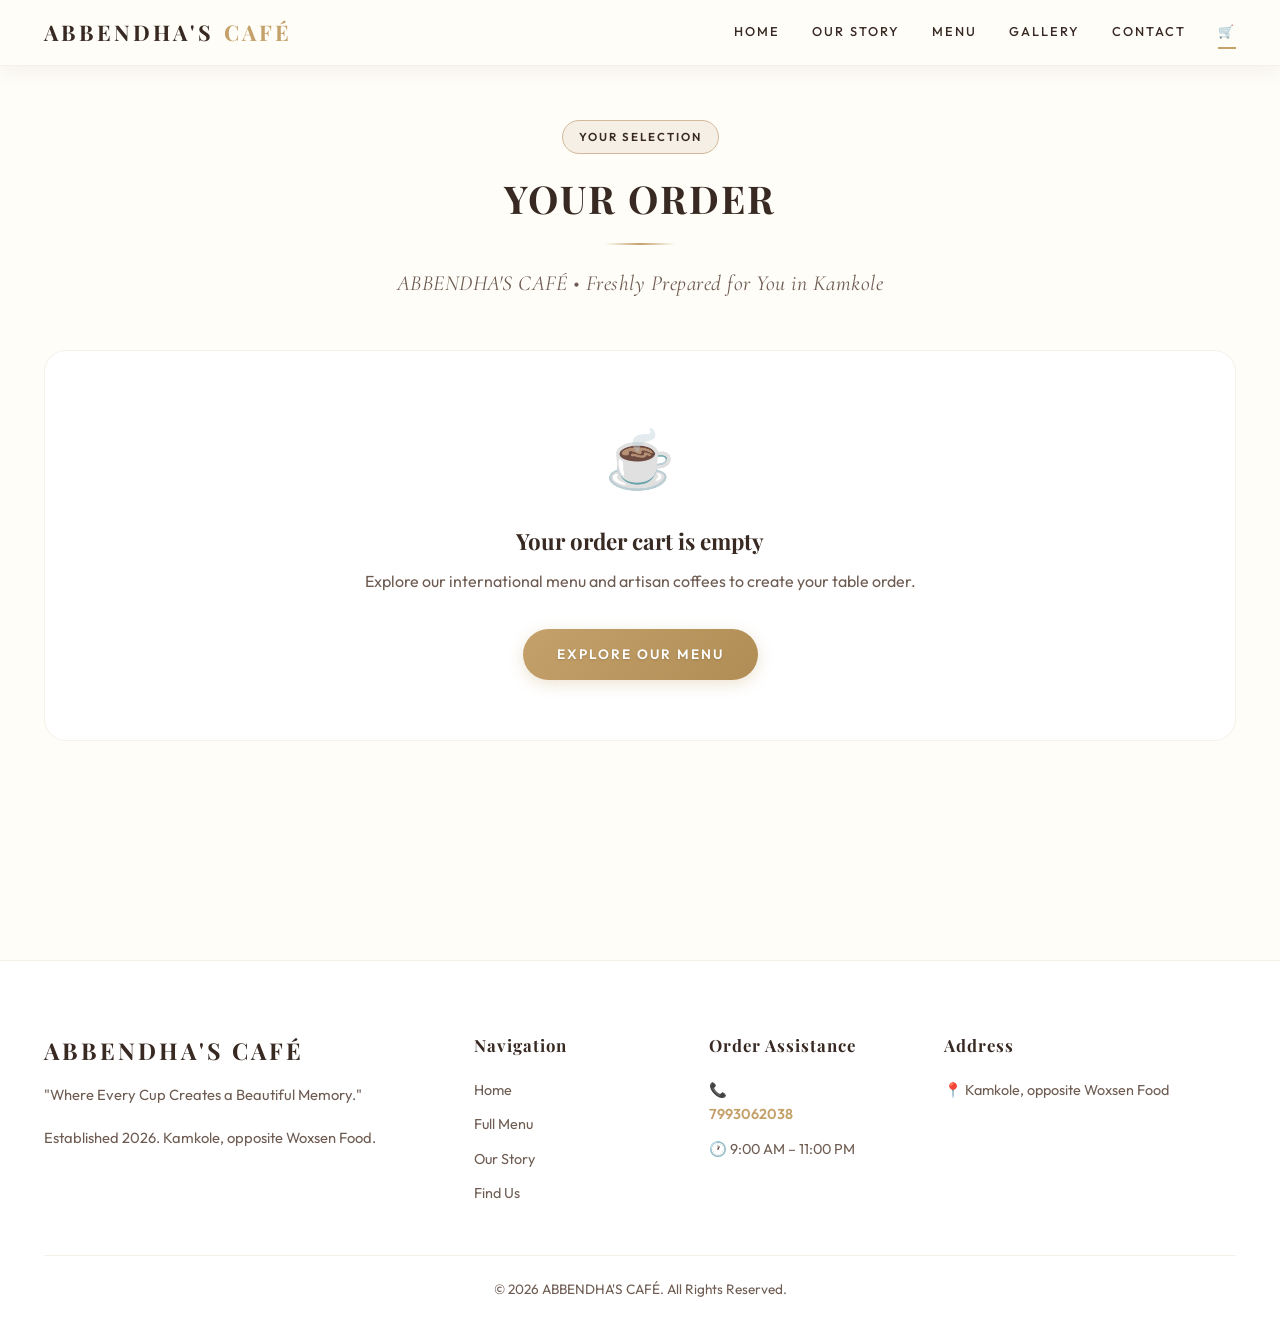
<file: cart.html>
<!DOCTYPE html>
<html lang="en">

<head>
  <meta charset="UTF-8">
  <meta name="viewport" content="width=device-width, initial-scale=1.0">
  <meta name="description" content="ABBENDHA'S CAFÉ — Your Cart. Review your order and checkout.">
  <title>Your Order — ABBENDHA'S CAFÉ | Kamkole</title>
  <link rel="preconnect" href="https://fonts.googleapis.com">
  <link rel="preconnect" href="https://fonts.gstatic.com" crossorigin>
  <link
    href="https://fonts.googleapis.com/css2?family=Cormorant+Garamond:ital,wght@0,400;0,500;0,600;1,400;1,600&family=Outfit:wght@300;400;500;600;700&family=Playfair+Display:ital,wght@0,400;0,500;0,600;0,700;0,800;1,400;1,600&display=swap"
    rel="stylesheet">
  <link rel="stylesheet" href="style.css">
  <link rel="icon"
    href="data:image/svg+xml,<svg xmlns='http://www.w3.org/2000/svg' viewBox='0 0 100 100'><text y='.9em' font-size='90'>☕</text></svg>">
</head>

<body>

  <!-- ====== NOTIFICATION CONTAINER ====== -->
  <div class="notification-container" id="notificationContainer"></div>

  <!-- ====== NAVIGATION ====== -->
  <nav class="navbar scrolled" id="navbar">
    <div class="nav-container">
      <a href="index.html" class="nav-logo">ABBENDHA'S <span>CAFÉ</span></a>
      <div class="nav-links" id="navLinks">
        <a href="index.html#home">Home</a>
        <a href="index.html#story">Our Story</a>
        <a href="index.html#menu">Menu</a>
        <a href="index.html#gallery">Gallery</a>
        <a href="index.html#contact">Contact</a>
        <a href="cart.html" class="active nav-cart" aria-label="Shopping Cart">
          🛒 <span class="cart-count show" id="cartCount">0</span>
        </a>
      </div>
      <div class="hamburger" id="hamburger" aria-label="Toggle Navigation">
        <span></span>
        <span></span>
        <span></span>
      </div>
    </div>
  </nav>
  <div class="nav-overlay" id="navOverlay"></div>

  <!-- ====== CART PAGE ====== -->
  <div class="cart-page">
    <div class="container">
      <div class="cart-header">
        <span class="badge-tag">Your Selection</span>
        <h1>YOUR <span>ORDER</span></h1>
        <div class="gold-line"></div>
        <p class="section-subtitle">ABBENDHA'S CAFÉ • Freshly Prepared for You in Kamkole</p>
      </div>

      <div class="cart-content" id="cartContent">
        <!-- Rendered by JS -->
      </div>
    </div>
  </div>

  <!-- ====== FOOTER ====== -->
  <footer class="footer" style="margin-top: 60px;">
    <div class="container">
      <div class="footer-grid">
        <div class="footer-brand">
          <h3>ABBENDHA'S CAFÉ</h3>
          <p>"Where Every Cup Creates a Beautiful Memory."</p>
          <p>Established 2026. Kamkole, opposite Woxsen Food.</p>
        </div>
        <div class="footer-col">
          <h4>Navigation</h4>
          <a href="index.html#home">Home</a>
          <a href="index.html#menu">Full Menu</a>
          <a href="index.html#story">Our Story</a>
          <a href="index.html#contact">Find Us</a>
        </div>
        <div class="footer-col">
          <h4>Order Assistance</h4>
          <p>📞 <a href="tel:7993062038" style="color:var(--clr-champagne); font-weight:600;">7993062038</a></p>
          <p>🕐 9:00 AM – 11:00 PM</p>
        </div>
        <div class="footer-col">
          <h4>Address</h4>
          <p>📍 Kamkole, opposite Woxsen Food</p>
        </div>
      </div>
      <div class="footer-bottom">
        <p>© 2026 ABBENDHA'S CAFÉ. All Rights Reserved.</p>
      </div>
    </div>
  </footer>

  <script>
    // ========== CURRENCY FORMATTER (INR ₹) ==========
    function formatPrice(price) {
      return new Intl.NumberFormat('en-IN', {
        style: 'currency',
        currency: 'INR',
        minimumFractionDigits: 0,
        maximumFractionDigits: 0,
      }).format(price);
    }

    function showNotification(message) {
      const container = document.getElementById('notificationContainer');
      if (!container) return;
      const notification = document.createElement('div');
      notification.className = 'notification';
      notification.innerHTML = message;
      container.appendChild(notification);
      setTimeout(() => {
        notification.classList.add('removing');
        setTimeout(() => notification.remove(), 300);
      }, 2800);
    }

    // ========== NAVIGATION ==========
    const hamburger = document.getElementById('hamburger');
    const navLinks = document.getElementById('navLinks');
    const navOverlay = document.getElementById('navOverlay');

    if (hamburger && navLinks) {
      hamburger.addEventListener('click', () => {
        hamburger.classList.toggle('active');
        navLinks.classList.toggle('open');
        if (navOverlay) navOverlay.classList.toggle('active');
      });
    }

    if (navOverlay) {
      navOverlay.addEventListener('click', () => {
        if (hamburger) hamburger.classList.remove('active');
        if (navLinks) navLinks.classList.remove('open');
        navOverlay.classList.remove('active');
      });
    }

    // ========== CART LOGIC ==========
    let cart = JSON.parse(localStorage.getItem('abbendha_cart')) || [];
    const DELIVERY_CHARGE = 40;

    function saveCart() {
      localStorage.setItem('abbendha_cart', JSON.stringify(cart));
      updateCartCount();
      renderCart();
    }

    function updateCartCount() {
      const count = cart.reduce((sum, item) => sum + item.qty, 0);
      const countEl = document.getElementById('cartCount');
      if (countEl) {
        countEl.textContent = count;
        countEl.classList.toggle('show', count > 0);
      }
    }

    function renderCart() {
      const content = document.getElementById('cartContent');
      if (!content) return;

      if (cart.length === 0) {
        content.innerHTML = `
          <div class="cart-empty" style="grid-column: 1/-1;">
            <span class="icon">☕</span>
            <h3>Your order cart is empty</h3>
            <p>Explore our international menu and artisan coffees to create your table order.</p>
            <a href="index.html#menu" class="btn-primary" style="margin-top: 10px;">Explore Our Menu</a>
          </div>
        `;
        return;
      }

      const subtotal = cart.reduce((sum, item) => sum + item.price * item.qty, 0);
      const total = subtotal + DELIVERY_CHARGE;

      content.innerHTML = `
        <div class="cart-items">
          ${cart.map((item, index) => `
            <div class="cart-item">
              <div class="cart-item-image">
                <img src="${item.image || 'cafe-photos/hero/abbendhas-open-air-hero.webp'}" alt="${item.name}" onerror="this.onerror=null; this.src='cafe-photos/hero/abbendhas-open-air-hero.webp';">
              </div>
              <div class="cart-item-info">
                <h3>${item.name}</h3>
                <p>${formatPrice(item.price)} each</p>
              </div>
              <div class="cart-item-qty">
                <button class="qty-btn" onclick="updateQty(${index}, -1)" aria-label="Decrease quantity">−</button>
                <span class="qty-num">${item.qty}</span>
                <button class="qty-btn" onclick="updateQty(${index}, 1)" aria-label="Increase quantity">+</button>
              </div>
              <div style="display:flex; align-items:center; gap:16px;">
                <span class="cart-item-price">${formatPrice(item.price * item.qty)}</span>
                <button class="cart-item-remove" onclick="removeItem(${index})" title="Remove item" aria-label="Remove item">✕</button>
              </div>
            </div>
          `).join('')}
        </div>
        <div class="cart-summary">
          <h3>Order Summary</h3>
          <div class="summary-row">
            <span>Subtotal (${cart.reduce((s, i) => s + i.qty, 0)} items)</span>
            <span>${formatPrice(subtotal)}</span>
          </div>
          <div class="summary-row">
            <span>Packaging & Service</span>
            <span>${formatPrice(DELIVERY_CHARGE)}</span>
          </div>
          <div class="summary-row total">
            <span>Total Amount</span>
            <span>${formatPrice(total)}</span>
          </div>
          <button class="btn-primary" onclick="checkout()">Proceed to Checkout</button>
          <button class="btn-outline" onclick="clearCart()">Clear Order</button>
        </div>
      `;
    }

    function updateQty(index, delta) {
      cart[index].qty += delta;
      if (cart[index].qty <= 0) {
        cart.splice(index, 1);
      }
      saveCart();
    }

    function removeItem(index) {
      const name = cart[index].name;
      cart.splice(index, 1);
      saveCart();
      showNotification(`🗑️ ${name} removed from your order`);
    }

    function clearCart() {
      if (confirm('Clear all items from your order?')) {
        cart = [];
        saveCart();
        showNotification('🗑️ Order cleared');
      }
    }

    function checkout() {
      const total = cart.reduce((sum, item) => sum + item.price * item.qty, 0) + DELIVERY_CHARGE;
      showNotification(`✓ Order confirmed! Total: ${formatPrice(total)}. Thank you from ABBENDHA'S CAFÉ!`);
      cart = [];
      saveCart();
    }

    // Initialize
    updateCartCount();
    renderCart();
  </script>
</body>

</html>
</file>
<file: style.css>
/* ==========================================================================
   ABBENDHA'S CAFÉ — LUXURY OPEN-AIR BEIGE & WHITE DESIGN SYSTEM
   Brand Name: ABBENDHA'S CAFÉ
   Tagline: "Where Every Cup Creates a Beautiful Memory."
   Established: 2026 | Kamkole, opposite Woxsen Food
   ========================================================================== */

/* ---------- Google Fonts ---------- */
@import url('https://fonts.googleapis.com/css2?family=Playfair+Display:ital,wght@0,400;0,500;0,600;0,700;0,800;1,400;1,600&family=Outfit:wght@300;400;500;600;700&family=Cormorant+Garamond:ital,wght@0,400;0,500;0,600;1,400;1,600&display=swap');

/* ---------- CSS Custom Properties (Beige-and-White Palette) ---------- */
:root {
  /* Brand Palette */
  --clr-ivory: #FFFDF8;
  --clr-cream: #F6EFE5;
  --clr-beige: #E6D5BF;
  --clr-sandstone: #D2B99B;
  --clr-champagne: #C4A16A;
  --clr-gold: #C4A16A;
  --clr-gold-light: #DFC599;
  --clr-espresso: #382A23;
  --clr-brown: #382A23;
  --clr-white: #FFFFFF;
  
  /* Text & Surfaces */
  --clr-text: #382A23;
  --clr-text-muted: #6E5C52;
  --clr-text-light: #948074;
  --clr-card-bg: #FFFFFF;
  --clr-glass: rgba(255, 253, 248, 0.85);
  --clr-glass-card: rgba(255, 255, 255, 0.9);
  --clr-overlay: rgba(255, 253, 248, 0.65);
  --clr-border: rgba(196, 161, 106, 0.28);
  --clr-border-light: rgba(210, 185, 155, 0.2);
  
  /* Badges & Status */
  --clr-veg: #16A34A;
  --clr-nonveg: #DC2626;
  --clr-success: #15803D;

  /* Typography */
  --ff-heading: 'Playfair Display', Georgia, serif;
  --ff-body: 'Outfit', -apple-system, BlinkMacSystemFont, sans-serif;
  --ff-accent: 'Cormorant Garamond', Georgia, serif;

  /* Spacing */
  --section-pad: 96px 0;
  --container-width: 1240px;

  /* Transitions */
  --transition: all 0.3s cubic-bezier(0.4, 0, 0.2, 1);
  --transition-slow: all 0.6s cubic-bezier(0.4, 0, 0.2, 1);

  /* Warm Shadows */
  --shadow-sm: 0 2px 10px rgba(56, 42, 35, 0.05);
  --shadow-md: 0 8px 24px rgba(56, 42, 35, 0.08);
  --shadow-lg: 0 16px 40px rgba(56, 42, 35, 0.12);
  --shadow-gold: 0 8px 30px rgba(196, 161, 106, 0.25);
  --shadow-card: 0 4px 20px rgba(210, 185, 155, 0.15);

  /* Border Radius */
  --radius-sm: 8px;
  --radius-md: 14px;
  --radius-lg: 22px;
  --radius-xl: 36px;
}

/* ---------- Reset & Base ---------- */
*, *::before, *::after {
  margin: 0;
  padding: 0;
  box-sizing: border-box;
}

html {
  scroll-behavior: smooth;
  scroll-padding-top: 85px;
}

body {
  font-family: var(--ff-body);
  background: var(--clr-ivory);
  color: var(--clr-text);
  line-height: 1.7;
  overflow-x: hidden;
  -webkit-font-smoothing: antialiased;
}

img {
  max-width: 100%;
  height: auto;
  display: block;
}

a {
  text-decoration: none;
  color: inherit;
}

ul { list-style: none; }

button {
  cursor: pointer;
  border: none;
  outline: none;
  font-family: var(--ff-body);
}

input, textarea {
  font-family: var(--ff-body);
  outline: none;
}

/* ---------- Common Utilities ---------- */
.container {
  max-width: var(--container-width);
  margin: 0 auto;
  padding: 0 24px;
}

.section-title {
  font-family: var(--ff-heading);
  font-size: clamp(2rem, 4vw, 2.8rem);
  font-weight: 700;
  text-align: center;
  margin-bottom: 14px;
  color: var(--clr-espresso);
  letter-spacing: 1px;
}

.section-title span {
  color: var(--clr-champagne);
  font-style: italic;
  font-weight: 600;
}

.section-subtitle {
  font-family: var(--ff-accent);
  font-size: clamp(1.1rem, 2vw, 1.35rem);
  text-align: center;
  color: var(--clr-text-muted);
  margin-bottom: 48px;
  font-style: italic;
  letter-spacing: 0.5px;
}

.gold-line {
  width: 70px;
  height: 2px;
  background: linear-gradient(90deg, transparent, var(--clr-champagne), transparent);
  margin: 12px auto 20px;
}

.badge-tag {
  display: inline-block;
  padding: 6px 16px;
  background: var(--clr-cream);
  color: var(--clr-espresso);
  border: 1px solid var(--clr-sandstone);
  font-size: 0.72rem;
  font-weight: 600;
  letter-spacing: 2px;
  text-transform: uppercase;
  border-radius: var(--radius-xl);
  margin-bottom: 12px;
}

/* ---------- Buttons ---------- */
.btn-primary {
  display: inline-flex;
  align-items: center;
  justify-content: center;
  gap: 10px;
  padding: 14px 34px;
  background: linear-gradient(135deg, var(--clr-champagne), #b08d55);
  color: var(--clr-white);
  font-weight: 600;
  font-size: 0.85rem;
  letter-spacing: 2px;
  text-transform: uppercase;
  border-radius: var(--radius-xl);
  transition: var(--transition);
  position: relative;
  overflow: hidden;
  box-shadow: 0 4px 15px rgba(196, 161, 106, 0.3);
  text-shadow: 0 1px 2px rgba(56, 42, 35, 0.2);
}

.btn-primary::before {
  content: '';
  position: absolute;
  top: 0;
  left: -100%;
  width: 100%;
  height: 100%;
  background: linear-gradient(90deg, transparent, rgba(255,255,255,0.4), transparent);
  transition: left 0.5s;
}

.btn-primary:hover::before {
  left: 100%;
}

.btn-primary:hover {
  transform: translateY(-2px);
  box-shadow: var(--shadow-gold);
  background: linear-gradient(135deg, #cfad75, var(--clr-champagne));
}

.btn-outline {
  display: inline-flex;
  align-items: center;
  justify-content: center;
  gap: 10px;
  padding: 14px 32px;
  background: rgba(255, 253, 248, 0.8);
  color: var(--clr-espresso);
  font-weight: 600;
  font-size: 0.85rem;
  letter-spacing: 2px;
  text-transform: uppercase;
  border: 1.5px solid var(--clr-champagne);
  border-radius: var(--radius-xl);
  transition: var(--transition);
  backdrop-filter: blur(8px);
}

.btn-outline:hover {
  background: var(--clr-champagne);
  color: var(--clr-white);
  transform: translateY(-2px);
  box-shadow: var(--shadow-gold);
}

.btn-white {
  display: inline-flex;
  align-items: center;
  justify-content: center;
  gap: 10px;
  padding: 14px 32px;
  background: var(--clr-white);
  color: var(--clr-espresso);
  font-weight: 600;
  font-size: 0.85rem;
  letter-spacing: 2px;
  text-transform: uppercase;
  border-radius: var(--radius-xl);
  border: 1px solid var(--clr-beige);
  transition: var(--transition);
  box-shadow: var(--shadow-sm);
}

.btn-white:hover {
  background: var(--clr-cream);
  transform: translateY(-2px);
  box-shadow: var(--shadow-md);
}

/* ---------- 3. UNIQUE HOMEPAGE OPENING STYLE ---------- */
.loading-screen {
  position: fixed;
  inset: 0;
  z-index: 10000;
  background: var(--clr-ivory);
  display: flex;
  flex-direction: column;
  align-items: center;
  justify-content: center;
  transition: opacity 0.45s cubic-bezier(0.4, 0, 0.2, 1), visibility 0.45s ease;
}

.loading-screen.hidden {
  opacity: 0;
  visibility: hidden;
  pointer-events: none;
}

.opening-cup {
  position: relative;
  width: 56px;
  height: 56px;
  margin-bottom: 20px;
  display: flex;
  align-items: center;
  justify-content: center;
}

.opening-cup svg {
  width: 44px;
  height: 44px;
  fill: var(--clr-champagne);
  filter: drop-shadow(0 2px 8px rgba(196, 161, 106, 0.3));
}

.steam-wrap {
  position: absolute;
  top: -14px;
  display: flex;
  gap: 6px;
}

.steam-line {
  width: 3px;
  height: 14px;
  background: var(--clr-sandstone);
  border-radius: 3px;
  opacity: 0.7;
  animation: steamRise 1.4s ease-in-out infinite;
}

.steam-line:nth-child(2) {
  animation-delay: 0.3s;
  height: 18px;
}

.steam-line:nth-child(3) {
  animation-delay: 0.6s;
}

@keyframes steamRise {
  0% { transform: translateY(0) scaleY(1); opacity: 0.2; }
  50% { transform: translateY(-8px) scaleY(1.2); opacity: 0.8; }
  100% { transform: translateY(-16px) scaleY(1); opacity: 0; }
}

.brand-reveal {
  font-family: var(--ff-heading);
  font-size: clamp(1.8rem, 4vw, 2.6rem);
  font-weight: 700;
  color: var(--clr-espresso);
  letter-spacing: 5px;
  opacity: 0;
  animation: openingFadeIn 0.5s 0.15s forwards;
  text-align: center;
}

.tagline-reveal {
  font-family: var(--ff-accent);
  font-style: italic;
  font-size: clamp(1.05rem, 2.5vw, 1.25rem);
  color: var(--clr-text-muted);
  margin-top: 10px;
  opacity: 0;
  animation: openingFadeIn 0.5s 0.35s forwards;
  text-align: center;
  padding: 0 20px;
}

@keyframes openingFadeIn {
  from { opacity: 0; transform: translateY(12px); }
  to { opacity: 1; transform: translateY(0); }
}

/* ---------- Navigation ---------- */
.navbar {
  position: fixed;
  top: 0;
  left: 0;
  width: 100%;
  z-index: 1000;
  padding: 22px 0;
  transition: var(--transition);
  background: linear-gradient(180deg, rgba(255, 253, 248, 0.9) 0%, rgba(255, 253, 248, 0.4) 100%);
  backdrop-filter: blur(12px);
  -webkit-backdrop-filter: blur(12px);
}

.navbar.scrolled {
  background: rgba(255, 253, 248, 0.96);
  backdrop-filter: blur(20px);
  -webkit-backdrop-filter: blur(20px);
  padding: 14px 0;
  box-shadow: 0 4px 20px rgba(56, 42, 35, 0.06);
  border-bottom: 1px solid var(--clr-border-light);
}

.nav-container {
  max-width: var(--container-width);
  margin: 0 auto;
  padding: 0 24px;
  display: flex;
  align-items: center;
  justify-content: space-between;
}

.nav-logo {
  font-family: var(--ff-heading);
  font-size: 1.35rem;
  font-weight: 700;
  color: var(--clr-espresso);
  letter-spacing: 3px;
  display: flex;
  align-items: center;
  gap: 10px;
  transition: var(--transition);
}

.nav-logo span {
  color: var(--clr-champagne);
}

.nav-links {
  display: flex;
  align-items: center;
  gap: 32px;
}

.nav-links a {
  font-size: 0.8rem;
  font-weight: 500;
  letter-spacing: 2px;
  text-transform: uppercase;
  color: var(--clr-espresso);
  position: relative;
  transition: var(--transition);
  padding: 4px 0;
}

.nav-links a::after {
  content: '';
  position: absolute;
  bottom: -2px;
  left: 0;
  width: 0;
  height: 2px;
  background: var(--clr-champagne);
  transition: width 0.3s;
}

.nav-links a:hover,
.nav-links a.active {
  color: var(--clr-champagne);
}

.nav-links a:hover::after,
.nav-links a.active::after {
  width: 100%;
}

.nav-cart {
  position: relative;
  font-size: 1.2rem;
  cursor: pointer;
  display: flex;
  align-items: center;
}

.cart-count {
  position: absolute;
  top: -8px;
  right: -12px;
  background: var(--clr-champagne);
  color: var(--clr-white);
  font-size: 0.65rem;
  font-weight: 700;
  width: 19px;
  height: 19px;
  border-radius: 50%;
  display: flex;
  align-items: center;
  justify-content: center;
  opacity: 0;
  transform: scale(0);
  transition: var(--transition);
}

.cart-count.show {
  opacity: 1;
  transform: scale(1);
}

/* Hamburger */
.hamburger {
  display: none;
  flex-direction: column;
  gap: 5px;
  cursor: pointer;
  padding: 4px;
  z-index: 1001;
}

.hamburger span {
  width: 24px;
  height: 2px;
  background: var(--clr-espresso);
  transition: var(--transition);
  border-radius: 2px;
}

.hamburger.active span:nth-child(1) {
  transform: rotate(45deg) translate(5px, 5px);
}

.hamburger.active span:nth-child(2) {
  opacity: 0;
}

.hamburger.active span:nth-child(3) {
  transform: rotate(-45deg) translate(5px, -5px);
}

/* ---------- 3. HERO SECTION ---------- */
.hero {
  position: relative;
  min-height: 100vh;
  display: flex;
  align-items: center;
  justify-content: center;
  overflow: hidden;
  padding: 120px 0 60px;
}

.hero-bg {
  position: absolute;
  inset: 0;
  z-index: 0;
}

.hero-bg img {
  width: 100%;
  height: 100%;
  object-fit: cover;
  transform: scale(1.08);
  transition: transform 0.1s linear;
}

.hero-overlay {
  position: absolute;
  inset: 0;
  background: linear-gradient(
    180deg,
    rgba(255, 253, 248, 0.5) 0%,
    rgba(255, 253, 248, 0.4) 40%,
    rgba(255, 253, 248, 0.88) 85%,
    var(--clr-ivory) 100%
  );
  z-index: 1;
}

.hero-content {
  position: relative;
  z-index: 2;
  text-align: center;
  max-width: 900px;
  padding: 0 24px;
}

.hero-welcome {
  display: inline-flex;
  align-items: center;
  gap: 12px;
  padding: 8px 24px;
  background: rgba(255, 255, 255, 0.85);
  border: 1px solid var(--clr-sandstone);
  border-radius: var(--radius-xl);
  font-family: var(--ff-body);
  font-size: 0.78rem;
  font-weight: 600;
  color: var(--clr-espresso);
  letter-spacing: 3px;
  text-transform: uppercase;
  margin-bottom: 24px;
  backdrop-filter: blur(8px);
  box-shadow: var(--shadow-sm);
  opacity: 0;
  animation: fadeInUp 0.8s 0.2s forwards;
}

.hero-title {
  font-family: var(--ff-heading);
  font-size: clamp(2.6rem, 6.5vw, 5.2rem);
  font-weight: 800;
  color: var(--clr-espresso);
  letter-spacing: 5px;
  line-height: 1.1;
  margin-bottom: 18px;
  opacity: 0;
  animation: fadeInUp 0.8s 0.35s forwards;
  text-shadow: 0 2px 10px rgba(255, 255, 255, 0.8);
}

.hero-decorative {
  display: flex;
  align-items: center;
  justify-content: center;
  gap: 16px;
  margin-bottom: 16px;
  opacity: 0;
  animation: fadeInUp 0.8s 0.45s forwards;
}

.hero-decorative .line {
  width: 50px;
  height: 1px;
  background: var(--clr-champagne);
}

.hero-decorative .icon {
  font-size: 1.2rem;
  color: var(--clr-champagne);
}

.hero-quote {
  font-family: var(--ff-accent);
  font-size: clamp(1.2rem, 2.5vw, 1.7rem);
  color: var(--clr-espresso);
  font-style: italic;
  margin-bottom: 12px;
  font-weight: 500;
  opacity: 0;
  animation: fadeInUp 0.8s 0.55s forwards;
}

.hero-tagline {
  font-size: clamp(0.85rem, 1.5vw, 0.95rem);
  color: var(--clr-text-muted);
  letter-spacing: 3px;
  text-transform: uppercase;
  margin-bottom: 38px;
  font-weight: 500;
  opacity: 0;
  animation: fadeInUp 0.8s 0.65s forwards;
}

.hero-buttons {
  display: flex;
  align-items: center;
  justify-content: center;
  gap: 16px;
  flex-wrap: wrap;
  opacity: 0;
  animation: fadeInUp 0.8s 0.75s forwards;
}

.scroll-indicator {
  position: absolute;
  bottom: 25px;
  left: 50%;
  transform: translateX(-50%);
  z-index: 2;
  display: flex;
  flex-direction: column;
  align-items: center;
  gap: 6px;
  opacity: 0;
  animation: fadeInUp 0.8s 0.9s forwards;
}

.scroll-indicator span {
  font-size: 0.68rem;
  letter-spacing: 2px;
  text-transform: uppercase;
  color: var(--clr-text-muted);
}

.scroll-mouse {
  width: 22px;
  height: 34px;
  border: 2px solid var(--clr-sandstone);
  border-radius: 12px;
  position: relative;
}

.scroll-mouse::before {
  content: '';
  position: absolute;
  top: 5px;
  left: 50%;
  transform: translateX(-50%);
  width: 3px;
  height: 7px;
  background: var(--clr-champagne);
  border-radius: 2px;
  animation: scrollDown 1.5s ease-in-out infinite;
}

@keyframes scrollDown {
  0% { opacity: 1; transform: translateX(-50%) translateY(0); }
  100% { opacity: 0; transform: translateX(-50%) translateY(10px); }
}

@keyframes fadeInUp {
  from { opacity: 0; transform: translateY(24px); }
  to { opacity: 1; transform: translateY(0); }
}

/* ---------- 6. BRAND STORY SECTION ---------- */
.story-section {
  padding: var(--section-pad);
  background: var(--clr-cream);
  position: relative;
  border-top: 1px solid var(--clr-border-light);
  border-bottom: 1px solid var(--clr-border-light);
}

.story-grid {
  display: grid;
  grid-template-columns: 1fr 1fr;
  gap: 64px;
  align-items: center;
}

.story-image-wrap {
  position: relative;
}

.story-image {
  border-radius: var(--radius-lg);
  overflow: hidden;
  box-shadow: var(--shadow-lg);
  border: 4px solid var(--clr-white);
  position: relative;
}

.story-image img {
  width: 100%;
  height: 100%;
  object-fit: cover;
  transition: transform 0.8s;
}

.story-image:hover img {
  transform: scale(1.04);
}

.story-badge-floating {
  position: absolute;
  bottom: -20px;
  right: -20px;
  background: var(--clr-white);
  padding: 16px 24px;
  border-radius: var(--radius-md);
  box-shadow: var(--shadow-md);
  border: 1px solid var(--clr-border);
  text-align: center;
}

.story-badge-floating .year {
  font-family: var(--ff-heading);
  font-size: 1.8rem;
  font-weight: 700;
  color: var(--clr-champagne);
  line-height: 1;
}

.story-badge-floating .label {
  font-size: 0.7rem;
  letter-spacing: 2px;
  text-transform: uppercase;
  color: var(--clr-text-muted);
}

.story-content {
  display: flex;
  flex-direction: column;
}

.story-header {
  margin-bottom: 24px;
}

.story-title {
  font-family: var(--ff-heading);
  font-size: clamp(2rem, 3.5vw, 2.6rem);
  font-weight: 700;
  color: var(--clr-espresso);
  line-height: 1.25;
  margin-bottom: 12px;
}

.story-lead {
  font-family: var(--ff-accent);
  font-size: 1.35rem;
  font-style: italic;
  color: var(--clr-champagne);
  line-height: 1.6;
  margin-bottom: 20px;
  border-left: 3px solid var(--clr-champagne);
  padding-left: 18px;
}

.story-body p {
  color: var(--clr-text-muted);
  font-size: 1.02rem;
  line-height: 1.85;
  margin-bottom: 18px;
}

.story-pillars {
  display: grid;
  grid-template-columns: repeat(2, 1fr);
  gap: 16px;
  margin-top: 16px;
}

.story-pillar-card {
  background: var(--clr-white);
  padding: 18px 20px;
  border-radius: var(--radius-md);
  border: 1px solid var(--clr-border-light);
  box-shadow: var(--shadow-sm);
  transition: var(--transition);
}

.story-pillar-card:hover {
  transform: translateY(-3px);
  box-shadow: var(--shadow-md);
  border-color: var(--clr-champagne);
}

.story-pillar-card .pillar-icon {
  font-size: 1.5rem;
  margin-bottom: 6px;
}

.story-pillar-card h4 {
  font-family: var(--ff-heading);
  font-size: 1rem;
  color: var(--clr-espresso);
  margin-bottom: 4px;
}

.story-pillar-card p {
  font-size: 0.82rem;
  color: var(--clr-text-muted);
  line-height: 1.5;
  margin: 0;
}

/* ---------- 4. OPEN-AIR ARCHITECTURAL HIGHLIGHTS ---------- */
.architecture {
  padding: var(--section-pad);
  background: var(--clr-ivory);
}

.arch-grid {
  display: grid;
  grid-template-columns: repeat(3, 1fr);
  gap: 28px;
  margin-top: 40px;
}

.arch-card {
  background: var(--clr-white);
  border-radius: var(--radius-lg);
  overflow: hidden;
  border: 1px solid var(--clr-border-light);
  box-shadow: var(--shadow-sm);
  transition: var(--transition);
  display: flex;
  flex-direction: column;
}

.arch-card:hover {
  transform: translateY(-6px);
  box-shadow: var(--shadow-md);
  border-color: var(--clr-champagne);
}

.arch-card-img {
  position: relative;
  height: 240px;
  overflow: hidden;
}

.arch-card-img img {
  width: 100%;
  height: 100%;
  object-fit: cover;
  transition: transform 0.6s;
}

.arch-card:hover .arch-card-img img {
  transform: scale(1.08);
}

.arch-card-badge {
  position: absolute;
  top: 14px;
  left: 14px;
  padding: 4px 14px;
  background: rgba(255, 253, 248, 0.92);
  border-radius: var(--radius-xl);
  font-size: 0.7rem;
  font-weight: 600;
  letter-spacing: 1.5px;
  text-transform: uppercase;
  color: var(--clr-espresso);
  backdrop-filter: blur(8px);
  border: 1px solid var(--clr-border-light);
}

.arch-card-body {
  padding: 24px;
  flex: 1;
  display: flex;
  flex-direction: column;
}

.arch-card-body h3 {
  font-family: var(--ff-heading);
  font-size: 1.25rem;
  color: var(--clr-espresso);
  margin-bottom: 8px;
}

.arch-card-body p {
  color: var(--clr-text-muted);
  font-size: 0.92rem;
  line-height: 1.6;
}

/* ---------- 7. PHOTO GALLERY (STEP INTO OUR LITTLE WORLD) ---------- */
.gallery {
  padding: var(--section-pad);
  background: var(--clr-cream);
  border-top: 1px solid var(--clr-border-light);
  border-bottom: 1px solid var(--clr-border-light);
}

.gallery-filters {
  display: flex;
  align-items: center;
  justify-content: center;
  gap: 12px;
  flex-wrap: wrap;
  margin-bottom: 36px;
}

.gallery-tab {
  padding: 10px 22px;
  background: var(--clr-white);
  border: 1px solid var(--clr-border-light);
  border-radius: var(--radius-xl);
  color: var(--clr-text-muted);
  font-size: 0.78rem;
  font-weight: 600;
  letter-spacing: 1.5px;
  text-transform: uppercase;
  transition: var(--transition);
  cursor: pointer;
  box-shadow: var(--shadow-sm);
}

.gallery-tab:hover,
.gallery-tab.active {
  background: var(--clr-champagne);
  color: var(--clr-white);
  border-color: var(--clr-champagne);
  transform: translateY(-1px);
  box-shadow: var(--shadow-gold);
}

.gallery-editorial-grid {
  display: grid;
  grid-template-columns: repeat(4, 1fr);
  grid-auto-rows: 270px;
  gap: 20px;
}

.gallery-card {
  position: relative;
  border-radius: var(--radius-md);
  overflow: hidden;
  cursor: pointer;
  background: var(--clr-sandstone);
  box-shadow: var(--shadow-sm);
  border: 3px solid var(--clr-white);
  transition: var(--transition);
}

.gallery-card.featured-wide {
  grid-column: span 2;
  grid-row: span 2;
}

.gallery-card.featured-tall {
  grid-row: span 2;
}

.gallery-card img {
  width: 100%;
  height: 100%;
  object-fit: cover;
  transition: transform 0.7s cubic-bezier(0.2, 0, 0.2, 1);
}

.gallery-card:hover img {
  transform: scale(1.08);
}

.gallery-card-overlay {
  position: absolute;
  inset: 0;
  background: linear-gradient(180deg, transparent 40%, rgba(56, 42, 35, 0.75) 100%);
  opacity: 0;
  transition: var(--transition);
  display: flex;
  flex-direction: column;
  justify-content: flex-end;
  padding: 24px;
}

.gallery-card:hover .gallery-card-overlay {
  opacity: 1;
}

.gallery-card-caption {
  color: var(--clr-white);
  font-family: var(--ff-heading);
  font-size: 1.15rem;
  margin-bottom: 4px;
  transform: translateY(10px);
  transition: transform 0.3s;
}

.gallery-card-category {
  color: var(--clr-gold-light);
  font-size: 0.75rem;
  letter-spacing: 2px;
  text-transform: uppercase;
  transform: translateY(10px);
  transition: transform 0.3s 0.05s;
}

.gallery-card:hover .gallery-card-caption,
.gallery-card:hover .gallery-card-category {
  transform: translateY(0);
}

.gallery-zoom-icon {
  position: absolute;
  top: 16px;
  right: 16px;
  width: 38px;
  height: 38px;
  background: rgba(255, 255, 255, 0.9);
  border-radius: 50%;
  display: flex;
  align-items: center;
  justify-content: center;
  color: var(--clr-espresso);
  font-size: 1rem;
  opacity: 0;
  transform: scale(0.8);
  transition: var(--transition);
}

.gallery-card:hover .gallery-zoom-icon {
  opacity: 1;
  transform: scale(1);
}

/* Lightbox Modal */
.lightbox {
  position: fixed;
  inset: 0;
  z-index: 9999;
  background: rgba(40, 30, 24, 0.94);
  backdrop-filter: blur(16px);
  -webkit-backdrop-filter: blur(16px);
  display: flex;
  flex-direction: column;
  align-items: center;
  justify-content: center;
  opacity: 0;
  visibility: hidden;
  transition: var(--transition);
  padding: 24px;
}

.lightbox.active {
  opacity: 1;
  visibility: visible;
}

.lightbox-img-wrap {
  position: relative;
  max-width: 90vw;
  max-height: 80vh;
  display: flex;
  flex-direction: column;
  align-items: center;
}

.lightbox img {
  max-width: 86vw;
  max-height: 75vh;
  object-fit: contain;
  border-radius: var(--radius-sm);
  border: 4px solid var(--clr-white);
  box-shadow: 0 20px 60px rgba(0, 0, 0, 0.5);
}

.lightbox-caption-bar {
  margin-top: 16px;
  text-align: center;
}

.lightbox-caption-text {
  font-family: var(--ff-heading);
  font-size: 1.25rem;
  color: var(--clr-white);
  letter-spacing: 1px;
}

.lightbox-category-tag {
  font-size: 0.8rem;
  color: var(--clr-champagne);
  letter-spacing: 2px;
  text-transform: uppercase;
  margin-top: 4px;
}

.lightbox-close {
  position: absolute;
  top: 24px;
  right: 24px;
  width: 46px;
  height: 46px;
  background: rgba(255, 255, 255, 0.15);
  border-radius: 50%;
  display: flex;
  align-items: center;
  justify-content: center;
  color: var(--clr-white);
  font-size: 1.6rem;
  cursor: pointer;
  transition: var(--transition);
}

.lightbox-close:hover {
  background: var(--clr-champagne);
  transform: rotate(90deg);
}

.lightbox-nav {
  position: absolute;
  top: 50%;
  transform: translateY(-50%);
  width: 52px;
  height: 52px;
  background: rgba(255, 255, 255, 0.15);
  border-radius: 50%;
  display: flex;
  align-items: center;
  justify-content: center;
  color: var(--clr-white);
  font-size: 1.6rem;
  cursor: pointer;
  transition: var(--transition);
}

.lightbox-nav:hover {
  background: var(--clr-champagne);
}

.lightbox-prev { left: 24px; }
.lightbox-next { right: 24px; }

/* ---------- 8 & 9. MENU SECTION (FIXED & BEAUTIFIED) ---------- */
.menu {
  padding: var(--section-pad);
  background: var(--clr-ivory);
}

.menu-controls {
  max-width: 960px;
  margin: 0 auto 44px;
}

.menu-search {
  position: relative;
  margin-bottom: 24px;
}

.menu-search input {
  width: 100%;
  padding: 16px 24px 16px 52px;
  background: var(--clr-white);
  border: 1.5px solid var(--clr-border);
  border-radius: var(--radius-xl);
  color: var(--clr-espresso);
  font-size: 0.96rem;
  transition: var(--transition);
  box-shadow: var(--shadow-sm);
}

.menu-search input::placeholder {
  color: var(--clr-text-light);
}

.menu-search input:focus {
  border-color: var(--clr-champagne);
  box-shadow: 0 0 0 4px rgba(196, 161, 106, 0.15);
}

.menu-search .search-icon {
  position: absolute;
  left: 20px;
  top: 50%;
  transform: translateY(-50%);
  color: var(--clr-champagne);
  font-size: 1.2rem;
}

.menu-filters {
  display: flex;
  align-items: center;
  gap: 10px;
  flex-wrap: wrap;
  justify-content: center;
}

.filter-btn {
  padding: 9px 22px;
  background: var(--clr-white);
  border: 1px solid var(--clr-border-light);
  border-radius: var(--radius-xl);
  color: var(--clr-text-muted);
  font-size: 0.8rem;
  font-weight: 600;
  letter-spacing: 1px;
  text-transform: uppercase;
  transition: var(--transition);
  cursor: pointer;
  box-shadow: var(--shadow-sm);
}

.filter-btn:hover,
.filter-btn.active {
  background: var(--clr-champagne);
  color: var(--clr-white);
  border-color: var(--clr-champagne);
  transform: translateY(-1px);
  box-shadow: var(--shadow-gold);
}

.menu-grid {
  display: grid;
  grid-template-columns: repeat(auto-fill, minmax(290px, 1fr));
  gap: 28px;
}

.menu-card {
  background: var(--clr-white);
  border: 1px solid var(--clr-border-light);
  border-radius: var(--radius-lg);
  overflow: hidden;
  transition: var(--transition);
  position: relative;
  box-shadow: var(--shadow-sm);
  display: flex;
  flex-direction: column;
}

.menu-card:hover {
  transform: translateY(-6px);
  border-color: var(--clr-champagne);
  box-shadow: var(--shadow-md);
}

.menu-card-image {
  position: relative;
  height: 215px;
  overflow: hidden;
  background: var(--clr-cream);
}

.menu-card-image img {
  width: 100%;
  height: 100%;
  object-fit: cover;
  transition: transform 0.6s ease;
}

.menu-card:hover .menu-card-image img {
  transform: scale(1.08);
}

.menu-card-category {
  position: absolute;
  top: 12px;
  left: 12px;
  padding: 4px 12px;
  background: rgba(255, 253, 248, 0.95);
  backdrop-filter: blur(8px);
  border-radius: var(--radius-xl);
  font-size: 0.68rem;
  font-weight: 600;
  letter-spacing: 1px;
  text-transform: uppercase;
  color: var(--clr-espresso);
  border: 1px solid var(--clr-border-light);
  box-shadow: var(--shadow-sm);
}

.veg-indicator {
  position: absolute;
  top: 12px;
  right: 12px;
  width: 22px;
  height: 22px;
  border-radius: 4px;
  display: flex;
  align-items: center;
  justify-content: center;
  background: rgba(255, 255, 255, 0.95);
  box-shadow: var(--shadow-sm);
}

.veg-indicator.veg {
  border: 2px solid var(--clr-veg);
}

.veg-indicator.veg::after {
  content: '';
  width: 8px;
  height: 8px;
  border-radius: 50%;
  background: var(--clr-veg);
}

.veg-indicator.nonveg {
  border: 2px solid var(--clr-nonveg);
}

.veg-indicator.nonveg::after {
  content: '';
  width: 0;
  height: 0;
  border-left: 5px solid transparent;
  border-right: 5px solid transparent;
  border-bottom: 8px solid var(--clr-nonveg);
}

.menu-card-body {
  padding: 22px;
  display: flex;
  flex-direction: column;
  flex: 1;
}

.menu-card-body h3 {
  font-family: var(--ff-heading);
  font-size: 1.22rem;
  font-weight: 700;
  color: var(--clr-espresso);
  margin-bottom: 6px;
}

.menu-card-body p {
  color: var(--clr-text-muted);
  font-size: 0.88rem;
  line-height: 1.55;
  margin-bottom: 16px;
  flex: 1;
}

.menu-card-badges {
  display: flex;
  align-items: center;
  gap: 8px;
  margin-bottom: 16px;
}

.badge-fresh {
  display: inline-flex;
  align-items: center;
  gap: 4px;
  padding: 3px 10px;
  background: rgba(22, 163, 74, 0.08);
  border: 1px solid rgba(22, 163, 74, 0.2);
  border-radius: var(--radius-xl);
  font-size: 0.7rem;
  font-weight: 600;
  color: var(--clr-veg);
}

.menu-card-footer {
  display: flex;
  align-items: center;
  justify-content: space-between;
  padding-top: 14px;
  border-top: 1px solid var(--clr-border-light);
}

.menu-card-price,
.item-price {
  font-family: var(--ff-heading);
  font-size: 1.38rem;
  color: var(--clr-espresso);
  font-weight: 700;
}

.item-name {
  font-family: var(--ff-heading);
  font-size: 1.22rem;
  font-weight: 700;
  color: var(--clr-espresso);
  margin-bottom: 6px;
}

.item-desc {
  color: var(--clr-text-muted);
  font-size: 0.88rem;
  line-height: 1.55;
  margin-bottom: 16px;
  flex: 1;
}

.menu-card > img {
  width: 100%;
  height: 220px;
  object-fit: cover;
  display: block;
}

.add-to-cart-btn,
.add-to-cart {
  padding: 10px 20px;
  background: linear-gradient(135deg, var(--clr-champagne), #b08d55);
  color: var(--clr-white);
  font-weight: 600;
  font-size: 0.78rem;
  letter-spacing: 1.5px;
  text-transform: uppercase;
  border-radius: var(--radius-xl);
  transition: var(--transition);
  display: inline-flex;
  align-items: center;
  justify-content: center;
  gap: 6px;
  box-shadow: 0 2px 8px rgba(196, 161, 106, 0.25);
  cursor: pointer;
  border: none;
}

.add-to-cart-btn:hover,
.add-to-cart:hover {
  transform: scale(1.04);
  box-shadow: var(--shadow-gold);
}

.add-to-cart-btn.added,
.add-to-cart.added {
  background: var(--clr-success);
  color: var(--clr-white);
}

.no-results {
  grid-column: 1 / -1;
  text-align: center;
  padding: 60px 20px;
  color: var(--clr-text-muted);
}

.no-results .icon {
  font-size: 3rem;
  margin-bottom: 16px;
  display: block;
}

/* ---------- SPECIAL OFFERS ---------- */
.specials {
  padding: var(--section-pad);
  background: var(--clr-cream);
  border-top: 1px solid var(--clr-border-light);
  border-bottom: 1px solid var(--clr-border-light);
}

.specials-grid {
  display: grid;
  grid-template-columns: repeat(3, 1fr);
  gap: 30px;
  max-width: 1100px;
  margin: 0 auto;
}

.special-card {
  background: var(--clr-white);
  border: 1px solid var(--clr-border);
  border-radius: var(--radius-lg);
  padding: 40px 32px;
  text-align: center;
  position: relative;
  overflow: hidden;
  transition: var(--transition);
  box-shadow: var(--shadow-sm);
  display: flex;
  flex-direction: column;
  align-items: center;
}

.special-card:hover {
  transform: translateY(-6px);
  border-color: var(--clr-champagne);
  box-shadow: var(--shadow-md);
}

.special-badge {
  display: inline-block;
  padding: 6px 18px;
  background: var(--clr-sandstone);
  color: var(--clr-espresso);
  font-size: 0.72rem;
  font-weight: 700;
  letter-spacing: 2px;
  text-transform: uppercase;
  border-radius: var(--radius-xl);
  margin-bottom: 20px;
}

.special-card h3 {
  font-family: var(--ff-heading);
  font-size: 1.5rem;
  color: var(--clr-espresso);
  margin-bottom: 10px;
}

.special-card .items {
  color: var(--clr-text-muted);
  font-size: 0.95rem;
  margin-bottom: 16px;
}

.special-price {
  font-family: var(--ff-heading);
  font-size: 2.3rem;
  color: var(--clr-champagne);
  font-weight: 700;
  margin-bottom: 12px;
}

/* ---------- STUDENT & CAMPUS HANGOUT ---------- */
.student {
  padding: var(--section-pad);
  background: var(--clr-ivory);
}

.student-grid {
  display: grid;
  grid-template-columns: 1fr 1fr;
  gap: 60px;
  align-items: center;
}

.student-text h2 {
  font-family: var(--ff-heading);
  font-size: clamp(2rem, 3.5vw, 2.5rem);
  color: var(--clr-espresso);
  margin-bottom: 8px;
}

.student-text p {
  color: var(--clr-text-muted);
  font-size: 1.02rem;
  line-height: 1.8;
  margin-bottom: 20px;
}

.student-tags {
  display: flex;
  flex-wrap: wrap;
  gap: 10px;
  margin-top: 10px;
}

.student-tag {
  padding: 8px 18px;
  background: var(--clr-white);
  border: 1px solid var(--clr-border-light);
  border-radius: var(--radius-xl);
  font-size: 0.85rem;
  font-weight: 500;
  color: var(--clr-espresso);
  transition: var(--transition);
  box-shadow: var(--shadow-sm);
}

.student-tag:hover {
  border-color: var(--clr-champagne);
  color: var(--clr-champagne);
  transform: translateY(-2px);
}

.student-image {
  border-radius: var(--radius-lg);
  overflow: hidden;
  box-shadow: var(--shadow-lg);
  border: 4px solid var(--clr-white);
}

.student-image img {
  width: 100%;
  height: 100%;
  object-fit: cover;
  transition: transform 0.6s;
}

.student-image:hover img {
  transform: scale(1.05);
}

/* ---------- HYGIENE & QUALITY ---------- */
.hygiene {
  padding: var(--section-pad);
  background: var(--clr-cream);
  border-top: 1px solid var(--clr-border-light);
  border-bottom: 1px solid var(--clr-border-light);
}

.hygiene-grid {
  display: grid;
  grid-template-columns: repeat(auto-fit, minmax(260px, 1fr));
  gap: 20px;
  margin-bottom: 44px;
}

.hygiene-card {
  background: var(--clr-white);
  border: 1px solid var(--clr-border-light);
  border-radius: var(--radius-md);
  padding: 28px 20px;
  text-align: center;
  transition: var(--transition);
  box-shadow: var(--shadow-sm);
}

.hygiene-card:hover {
  transform: translateY(-4px);
  border-color: var(--clr-champagne);
  box-shadow: var(--shadow-md);
}

.hygiene-card .icon {
  font-size: 2.2rem;
  margin-bottom: 12px;
  display: block;
}

.hygiene-card h3 {
  font-family: var(--ff-heading);
  font-size: 1.05rem;
  color: var(--clr-espresso);
}

.hygiene-image {
  max-width: 800px;
  margin: 0 auto;
  border-radius: var(--radius-lg);
  overflow: hidden;
  box-shadow: var(--shadow-lg);
  border: 4px solid var(--clr-white);
}

.hygiene-image img {
  width: 100%;
  object-fit: cover;
}

/* ---------- REVIEWS CAROUSEL ---------- */
.reviews {
  padding: var(--section-pad);
  background: var(--clr-ivory);
}

.reviews-carousel {
  max-width: 860px;
  margin: 0 auto;
  position: relative;
  overflow: hidden;
}

.reviews-track {
  display: flex;
  transition: transform 0.5s ease;
}

.review-card {
  min-width: 100%;
  padding: 40px 30px;
  text-align: center;
  background: var(--clr-white);
  border-radius: var(--radius-lg);
  border: 1px solid var(--clr-border-light);
  box-shadow: var(--shadow-sm);
}

.review-stars {
  display: flex;
  justify-content: center;
  gap: 4px;
  margin-bottom: 18px;
}

.review-stars .star {
  color: var(--clr-champagne);
  font-size: 1.25rem;
}

.review-text {
  font-family: var(--ff-accent);
  font-size: clamp(1.15rem, 2vw, 1.4rem);
  color: var(--clr-espresso);
  font-style: italic;
  line-height: 1.8;
  margin-bottom: 24px;
  max-width: 700px;
  margin-left: auto;
  margin-right: auto;
}

.review-author {
  display: flex;
  align-items: center;
  justify-content: center;
  gap: 14px;
}

.review-avatar {
  width: 48px;
  height: 48px;
  border-radius: 50%;
  background: var(--clr-cream);
  border: 1px solid var(--clr-sandstone);
  display: flex;
  align-items: center;
  justify-content: center;
  font-family: var(--ff-heading);
  font-size: 1.15rem;
  color: var(--clr-espresso);
  font-weight: 700;
}

.review-name {
  font-weight: 600;
  color: var(--clr-espresso);
  font-size: 1rem;
}

.review-title {
  color: var(--clr-text-muted);
  font-size: 0.82rem;
}

.reviews-dots {
  display: flex;
  justify-content: center;
  gap: 8px;
  margin-top: 28px;
}

.reviews-dots .dot {
  width: 10px;
  height: 10px;
  border-radius: 50%;
  background: var(--clr-sandstone);
  cursor: pointer;
  transition: var(--transition);
}

.reviews-dots .dot.active {
  background: var(--clr-champagne);
  width: 28px;
  border-radius: 6px;
}

/* ---------- 10. CONTACT SECTION ---------- */
.contact {
  padding: var(--section-pad);
  background: var(--clr-cream);
  border-top: 1px solid var(--clr-border-light);
}

.contact-grid {
  display: grid;
  grid-template-columns: 1fr 1fr;
  gap: 56px;
}

.contact-info {
  background: var(--clr-white);
  padding: 40px;
  border-radius: var(--radius-lg);
  border: 1px solid var(--clr-border-light);
  box-shadow: var(--shadow-sm);
}

.contact-info h3 {
  font-family: var(--ff-heading);
  font-size: 1.6rem;
  color: var(--clr-espresso);
  margin-bottom: 24px;
}

.contact-item {
  display: flex;
  align-items: flex-start;
  gap: 16px;
  margin-bottom: 22px;
}

.contact-item .icon {
  width: 46px;
  height: 46px;
  background: var(--clr-cream);
  border: 1px solid var(--clr-sandstone);
  border-radius: var(--radius-sm);
  display: flex;
  align-items: center;
  justify-content: center;
  font-size: 1.2rem;
  color: var(--clr-espresso);
  flex-shrink: 0;
}

.contact-item h4 {
  font-size: 0.95rem;
  font-weight: 600;
  color: var(--clr-espresso);
  margin-bottom: 4px;
}

.contact-item p {
  color: var(--clr-text-muted);
  font-size: 0.92rem;
}

.contact-buttons {
  display: flex;
  gap: 12px;
  flex-wrap: wrap;
  margin-top: 26px;
}

.contact-btn {
  padding: 12px 26px;
  border-radius: var(--radius-xl);
  font-size: 0.82rem;
  font-weight: 600;
  letter-spacing: 1.5px;
  text-transform: uppercase;
  transition: var(--transition);
  display: inline-flex;
  align-items: center;
  gap: 8px;
}

.contact-btn.call {
  background: var(--clr-champagne);
  color: var(--clr-white);
  box-shadow: var(--shadow-gold);
}

.contact-btn.directions {
  background: var(--clr-white);
  border: 1.5px solid var(--clr-champagne);
  color: var(--clr-espresso);
}

.contact-btn:hover {
  transform: translateY(-2px);
  box-shadow: var(--shadow-md);
}

.map-container {
  margin-top: 26px;
  border-radius: var(--radius-md);
  overflow: hidden;
  border: 1px solid var(--clr-border-light);
  height: 200px;
  box-shadow: var(--shadow-sm);
}

.map-container iframe {
  width: 100%;
  height: 100%;
  border: 0;
}

/* Contact Form */
.contact-form {
  background: var(--clr-white);
  padding: 40px;
  border-radius: var(--radius-lg);
  border: 1px solid var(--clr-border-light);
  box-shadow: var(--shadow-sm);
}

.contact-form h3 {
  font-family: var(--ff-heading);
  font-size: 1.6rem;
  color: var(--clr-espresso);
  margin-bottom: 24px;
}

.form-group {
  margin-bottom: 18px;
}

.form-group label {
  display: block;
  font-size: 0.78rem;
  font-weight: 600;
  letter-spacing: 1.5px;
  text-transform: uppercase;
  color: var(--clr-espresso);
  margin-bottom: 8px;
}

.form-group input,
.form-group textarea {
  width: 100%;
  padding: 13px 18px;
  background: var(--clr-ivory);
  border: 1px solid var(--clr-border-light);
  border-radius: var(--radius-sm);
  color: var(--clr-espresso);
  font-size: 0.95rem;
  transition: var(--transition);
}

.form-group input:focus,
.form-group textarea:focus {
  border-color: var(--clr-champagne);
  background: var(--clr-white);
  box-shadow: 0 0 0 3px rgba(196, 161, 106, 0.15);
}

.form-group textarea {
  height: 110px;
  resize: vertical;
}

.form-success {
  display: none;
  padding: 14px;
  background: rgba(22, 163, 74, 0.1);
  border: 1px solid rgba(22, 163, 74, 0.25);
  border-radius: var(--radius-sm);
  color: var(--clr-success);
  text-align: center;
  margin-top: 14px;
  font-weight: 600;
}

.form-success.show {
  display: block;
  animation: fadeInUp 0.3s ease;
}

/* ---------- FOOTER ---------- */
.footer {
  padding: 70px 0 0;
  background: var(--clr-white);
  border-top: 1px solid var(--clr-border-light);
}

.footer-grid {
  display: grid;
  grid-template-columns: 2fr 1fr 1fr 1.5fr;
  gap: 40px;
  margin-bottom: 40px;
}

.footer-brand h3 {
  font-family: var(--ff-heading);
  font-size: 1.45rem;
  font-weight: 700;
  color: var(--clr-espresso);
  letter-spacing: 3px;
  margin-bottom: 12px;
}

.footer-brand p {
  color: var(--clr-text-muted);
  font-size: 0.92rem;
  line-height: 1.7;
  margin-bottom: 18px;
}

.footer-social {
  display: flex;
  gap: 12px;
}

.footer-social a {
  width: 40px;
  height: 40px;
  background: var(--clr-cream);
  border: 1px solid var(--clr-sandstone);
  border-radius: 50%;
  display: flex;
  align-items: center;
  justify-content: center;
  color: var(--clr-espresso);
  transition: var(--transition);
}

.footer-social a:hover {
  background: var(--clr-champagne);
  color: var(--clr-white);
  border-color: var(--clr-champagne);
  transform: translateY(-2px);
}

.footer-col h4 {
  font-family: var(--ff-heading);
  font-size: 1.05rem;
  color: var(--clr-espresso);
  margin-bottom: 18px;
  letter-spacing: 1px;
}

.footer-col a {
  display: block;
  color: var(--clr-text-muted);
  font-size: 0.9rem;
  margin-bottom: 10px;
  transition: var(--transition);
}

.footer-col a:hover {
  color: var(--clr-champagne);
  padding-left: 4px;
}

.footer-col p {
  color: var(--clr-text-muted);
  font-size: 0.9rem;
  line-height: 1.7;
}

.footer-bottom {
  padding: 22px 0;
  border-top: 1px solid var(--clr-border-light);
  text-align: center;
}

.footer-bottom p {
  color: var(--clr-text-muted);
  font-size: 0.85rem;
}

/* ---------- NOTIFICATIONS ---------- */
.notification-container {
  position: fixed;
  top: 90px;
  right: 24px;
  z-index: 9000;
  display: flex;
  flex-direction: column;
  gap: 10px;
}

.notification {
  padding: 14px 22px;
  background: var(--clr-white);
  border: 1px solid var(--clr-border);
  border-radius: var(--radius-md);
  color: var(--clr-espresso);
  font-size: 0.9rem;
  font-weight: 500;
  box-shadow: var(--shadow-lg);
  animation: slideInRight 0.3s ease;
  display: flex;
  align-items: center;
  gap: 10px;
  max-width: 360px;
}

.notification.removing {
  animation: slideOutRight 0.3s ease forwards;
}

@keyframes slideInRight {
  from { opacity: 0; transform: translateX(100px); }
  to { opacity: 1; transform: translateX(0); }
}

@keyframes slideOutRight {
  from { opacity: 1; transform: translateX(0); }
  to { opacity: 0; transform: translateX(100px); }
}

/* ---------- BACK TO TOP ---------- */
.back-to-top {
  position: fixed;
  bottom: 28px;
  right: 28px;
  width: 48px;
  height: 48px;
  background: var(--clr-white);
  border: 1.5px solid var(--clr-champagne);
  border-radius: 50%;
  display: flex;
  align-items: center;
  justify-content: center;
  color: var(--clr-espresso);
  font-size: 1.2rem;
  z-index: 800;
  opacity: 0;
  visibility: hidden;
  transform: translateY(20px);
  transition: var(--transition);
  cursor: pointer;
  box-shadow: var(--shadow-md);
}

.back-to-top.show {
  opacity: 1;
  visibility: visible;
  transform: translateY(0);
}

.back-to-top:hover {
  background: var(--clr-champagne);
  color: var(--clr-white);
  transform: translateY(-3px);
}

/* ---------- SCROLL REVEAL ---------- */
.reveal {
  opacity: 0;
  transform: translateY(30px);
  transition: opacity 0.8s ease, transform 0.8s ease;
}

.reveal.revealed {
  opacity: 1;
  transform: translateY(0);
}

.reveal-left {
  opacity: 0;
  transform: translateX(-30px);
  transition: opacity 0.8s ease, transform 0.8s ease;
}

.reveal-left.revealed {
  opacity: 1;
  transform: translateX(0);
}

.reveal-right {
  opacity: 0;
  transform: translateX(30px);
  transition: opacity 0.8s ease, transform 0.8s ease;
}

.reveal-right.revealed {
  opacity: 1;
  transform: translateX(0);
}

/* ---------- CART PAGE STYLES (BEIGE & WHITE) ---------- */
.cart-page {
  min-height: 100vh;
  background: var(--clr-ivory);
  padding: 120px 0 60px;
}

.cart-header {
  text-align: center;
  margin-bottom: 44px;
}

.cart-header h1 {
  font-family: var(--ff-heading);
  font-size: 2.4rem;
  color: var(--clr-espresso);
  letter-spacing: 2px;
}

.cart-content {
  display: grid;
  grid-template-columns: 2fr 1fr;
  gap: 36px;
  align-items: flex-start;
}

.cart-items {
  display: flex;
  flex-direction: column;
  gap: 16px;
}

.cart-item {
  display: grid;
  grid-template-columns: 84px 1fr auto auto;
  gap: 20px;
  align-items: center;
  padding: 20px;
  background: var(--clr-white);
  border: 1px solid var(--clr-border-light);
  border-radius: var(--radius-md);
  box-shadow: var(--shadow-sm);
  transition: var(--transition);
}

.cart-item:hover {
  border-color: var(--clr-champagne);
  box-shadow: var(--shadow-md);
}

.cart-item-image {
  width: 84px;
  height: 84px;
  border-radius: var(--radius-sm);
  overflow: hidden;
  background: var(--clr-cream);
}

.cart-item-image img {
  width: 100%;
  height: 100%;
  object-fit: cover;
}

.cart-item-info h3 {
  font-family: var(--ff-heading);
  font-size: 1.1rem;
  color: var(--clr-espresso);
  margin-bottom: 4px;
}

.cart-item-info p {
  color: var(--clr-text-muted);
  font-size: 0.86rem;
}

.cart-item-qty {
  display: flex;
  align-items: center;
  gap: 10px;
}

.qty-btn {
  width: 32px;
  height: 32px;
  border-radius: 50%;
  background: var(--clr-cream);
  border: 1px solid var(--clr-sandstone);
  color: var(--clr-espresso);
  font-size: 1rem;
  display: flex;
  align-items: center;
  justify-content: center;
  transition: var(--transition);
}

.qty-btn:hover {
  background: var(--clr-champagne);
  color: var(--clr-white);
}

.qty-num {
  font-weight: 600;
  color: var(--clr-espresso);
  min-width: 22px;
  text-align: center;
}

.cart-item-price {
  font-family: var(--ff-heading);
  font-size: 1.2rem;
  color: var(--clr-espresso);
  font-weight: 700;
  min-width: 80px;
  text-align: right;
}

.cart-item-remove {
  background: none;
  color: var(--clr-text-muted);
  font-size: 1.2rem;
  padding: 8px;
  transition: var(--transition);
}

.cart-item-remove:hover {
  color: var(--clr-nonveg);
}

.cart-empty {
  text-align: center;
  padding: 60px 20px;
  background: var(--clr-white);
  border-radius: var(--radius-lg);
  border: 1px solid var(--clr-border-light);
}

.cart-empty .icon {
  font-size: 3.5rem;
  margin-bottom: 16px;
  display: block;
}

.cart-empty h3 {
  font-family: var(--ff-heading);
  font-size: 1.4rem;
  color: var(--clr-espresso);
  margin-bottom: 8px;
}

.cart-empty p {
  color: var(--clr-text-muted);
  margin-bottom: 24px;
}

.cart-summary {
  background: var(--clr-white);
  border: 1px solid var(--clr-border);
  border-radius: var(--radius-lg);
  padding: 32px;
  box-shadow: var(--shadow-sm);
  position: sticky;
  top: 100px;
}

.cart-summary h3 {
  font-family: var(--ff-heading);
  font-size: 1.3rem;
  color: var(--clr-espresso);
  margin-bottom: 24px;
  padding-bottom: 16px;
  border-bottom: 1px solid var(--clr-border-light);
}

.summary-row {
  display: flex;
  justify-content: space-between;
  margin-bottom: 14px;
  color: var(--clr-text-muted);
  font-size: 0.95rem;
}

.summary-row.total {
  margin-top: 16px;
  padding-top: 16px;
  border-top: 1px solid var(--clr-border-light);
  color: var(--clr-espresso);
  font-weight: 700;
  font-size: 1.2rem;
}

.summary-row.total span:last-child {
  color: var(--clr-champagne);
  font-family: var(--ff-heading);
  font-size: 1.35rem;
}

.cart-summary .btn-primary {
  width: 100%;
  margin-top: 24px;
}

.cart-summary .btn-outline {
  width: 100%;
  margin-top: 12px;
}

/* ---------- RESPONSIVE MEDIA QUERIES ---------- */
@media (max-width: 1024px) {
  .story-grid,
  .student-grid,
  .contact-grid {
    grid-template-columns: 1fr;
    gap: 40px;
  }

  .arch-grid {
    grid-template-columns: repeat(2, 1fr);
  }

  .gallery-editorial-grid {
    grid-template-columns: repeat(2, 1fr);
    grid-auto-rows: 240px;
  }

  .gallery-card.featured-wide {
    grid-column: span 2;
    grid-row: span 1;
  }

  .footer-grid {
    grid-template-columns: 1fr 1fr;
    gap: 30px;
  }

  .cart-content {
    grid-template-columns: 1fr;
  }

  .cart-summary {
    position: static;
  }
}

@media (max-width: 768px) {
  :root {
    --section-pad: 70px 0;
  }

  .nav-links {
    position: fixed;
    top: 0;
    right: -100%;
    width: 80%;
    max-width: 320px;
    height: 100vh;
    background: rgba(255, 253, 248, 0.98);
    backdrop-filter: blur(20px);
    flex-direction: column;
    justify-content: center;
    gap: 24px;
    transition: right 0.4s cubic-bezier(0.4, 0, 0.2, 1);
    padding: 40px;
    z-index: 999;
    box-shadow: -10px 0 30px rgba(56, 42, 35, 0.1);
  }

  .nav-links.open {
    right: 0;
  }

  .hamburger {
    display: flex;
  }

  .hero-buttons {
    flex-direction: column;
    gap: 12px;
  }

  .hero-buttons .btn-primary,
  .hero-buttons .btn-outline,
  .hero-buttons .btn-white {
    width: 100%;
  }

  .arch-grid,
  .specials-grid {
    grid-template-columns: 1fr;
  }

  .menu-grid {
    grid-template-columns: repeat(auto-fill, minmax(250px, 1fr));
    gap: 18px;
  }

  .menu-filters {
    justify-content: flex-start;
    overflow-x: auto;
    flex-wrap: nowrap;
    padding-bottom: 10px;
    -webkit-overflow-scrolling: touch;
  }

  .filter-btn {
    flex-shrink: 0;
  }

  .gallery-editorial-grid {
    grid-template-columns: 1fr;
    grid-auto-rows: 240px;
  }

  .gallery-card.featured-wide {
    grid-column: span 1;
    grid-row: span 1;
  }

  .story-badge-floating {
    position: static;
    margin-top: 16px;
  }

  .story-pillars {
    grid-template-columns: 1fr;
  }

  .cart-item {
    grid-template-columns: 60px 1fr;
    gap: 12px;
  }

  .cart-item-qty {
    grid-column: 2;
  }

  .cart-item-price {
    text-align: left;
  }
}

@media (max-width: 480px) {
  .container {
    padding: 0 16px;
  }

  .hero-title {
    font-size: 2.2rem;
  }

  .section-title {
    font-size: 1.8rem;
  }

  .menu-grid {
    grid-template-columns: 1fr;
  }

  .contact-info,
  .contact-form {
    padding: 24px;
  }

  .contact-buttons {
    flex-direction: column;
  }

  .contact-btn {
    width: 100%;
    justify-content: center;
  }
}

/* ---------- Mobile Nav Overlay ---------- */
.nav-overlay {
  position: fixed;
  inset: 0;
  background: rgba(56, 42, 35, 0.4);
  backdrop-filter: blur(4px);
  z-index: 998;
  opacity: 0;
  visibility: hidden;
  transition: var(--transition);
}

.nav-overlay.active {
  opacity: 1;
  visibility: visible;
}

/* ---------- Scrollbar ---------- */
::-webkit-scrollbar {
  width: 9px;
}

::-webkit-scrollbar-track {
  background: var(--clr-ivory);
}

::-webkit-scrollbar-thumb {
  background: var(--clr-sandstone);
  border-radius: 4px;
}

::-webkit-scrollbar-thumb:hover {
  background: var(--clr-champagne);
}

/* ---------- Selection ---------- */
::selection {
  background: var(--clr-champagne);
  color: var(--clr-white);
}
</file>
